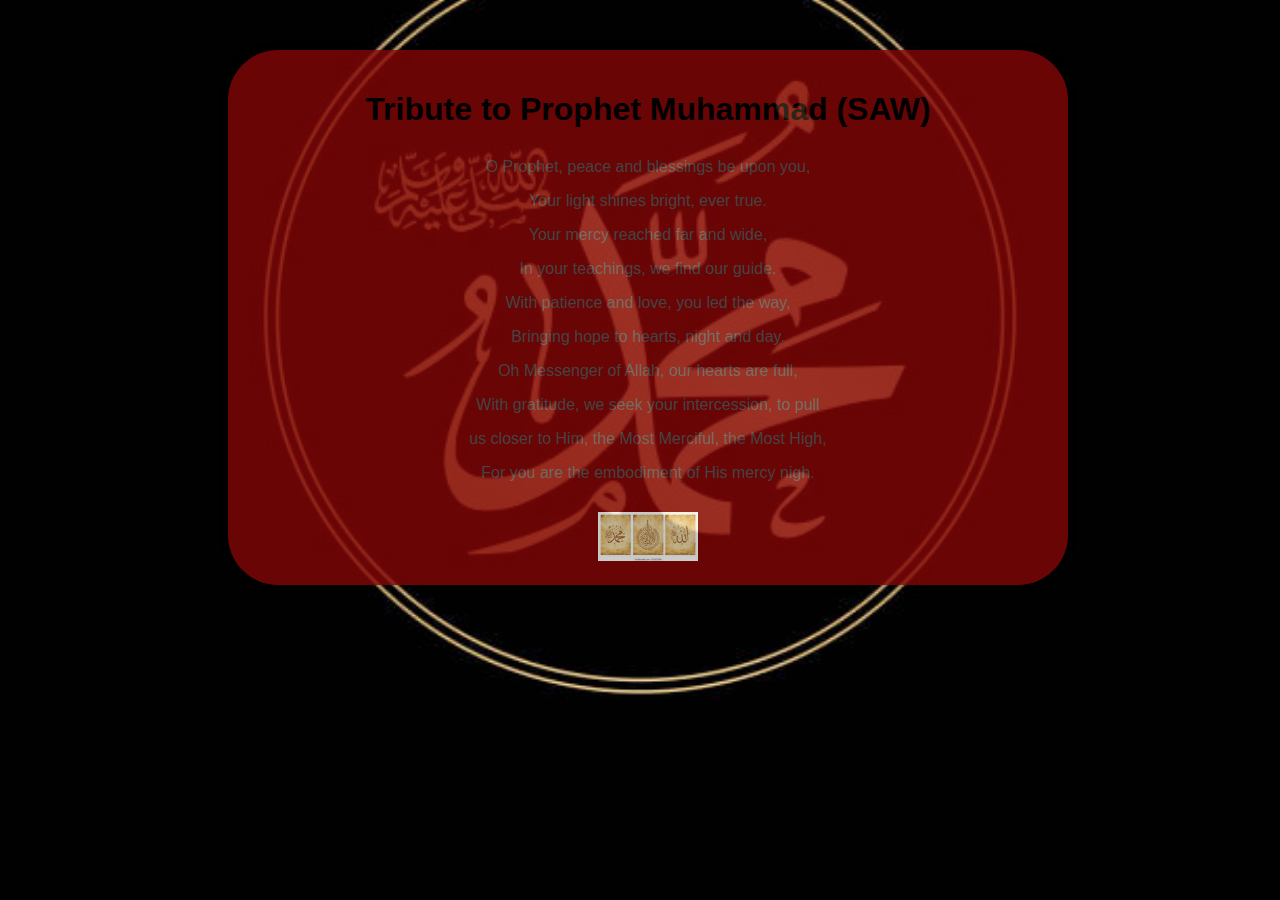
<file: tributeAssignment/index.html>
<!DOCTYPE html>
<html lang="en">
<head>
<meta charset="UTF-8">
<meta name="viewport" content="width=device-width, initial-scale=1.0">
<title>Tribute to Prophet Muhammad (SAW)</title>
<link rel="stylesheet" type="text/css" href="style.css">
</head>
<body>

<div class="container">
    <h1>Tribute to Prophet Muhammad (SAW)</h1>
    
    <div class="poem">
        <p>O Prophet, peace and blessings be upon you,</p>
        <p>Your light shines bright, ever true.</p>
        <p>Your mercy reached far and wide,</p>
        <p>In your teachings, we find our guide.</p>
        <p>With patience and love, you led the way,</p>
        <p>Bringing hope to hearts, night and day.</p>
        <p>Oh Messenger of Allah, our hearts are full,</p>
        <p>With gratitude, we seek your intercession, to pull</p>
        <p>us closer to Him, the Most Merciful, the Most High,</p>
        <p>For you are the embodiment of His mercy nigh.</p>
    </div>
    
    <div class="arabic-name">
        <img src="muhammad.jpeg" alt="Prophet Muhammad's Name in Arabics">
    </div>
</div>

</body>
</html>
</file>
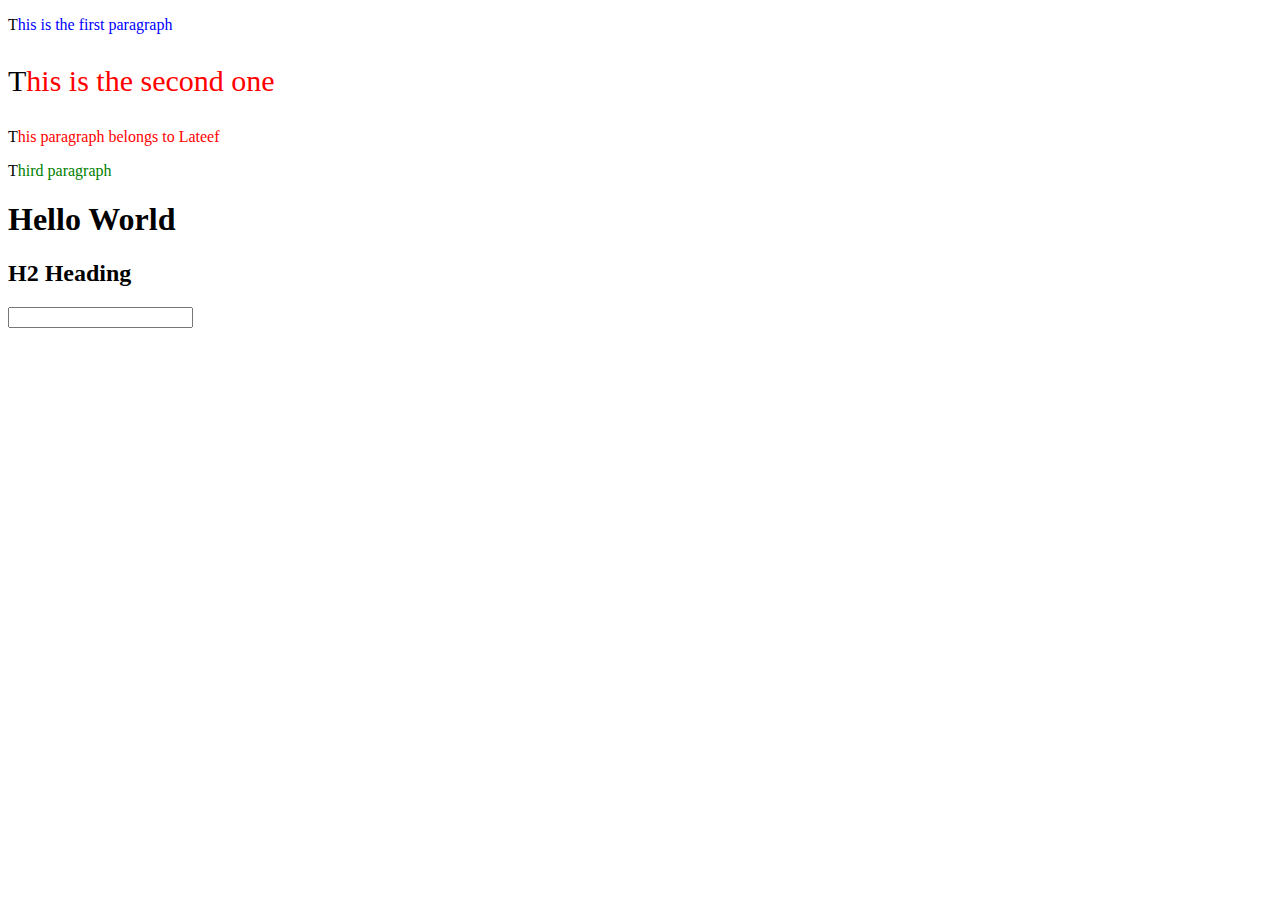
<file: UNIVELCITY/index.html>
<!DOCTYPE html>
<html lang="en">
<head>
    <meta charset="UTF-8">
    <meta name="viewport" content="width=device-width, initial-scale=1.0">
    <title>CSS Introduction</title>
    <style>
        p{
            color: red;
        }
        [secondPara]{
           font-size: 30px;
        }
        [title = "Second Paragraph"]{
            font-style: italic;
        }
        /*PSEUDO ELEMENT*/
        p::first-letter{
            color: black;
        }
        p:hover{
            background-color: black;
            color: white;
        }
        #para{
            color: green;
        }
    </style>

</head>
<body>
   <p style="color: blue;">This is the first paragraph</p>
   <p secondPara title="secondPara">This is the second one</p>
   <p>This paragraph belongs to Lateef</p>
   <p id="para">Third paragraph</p>
   <h1>Hello World</h1>
   <h2 heading2 class="h2heading">H2 Heading</h2>
   <input type="text">
</body>
</html>
</file>
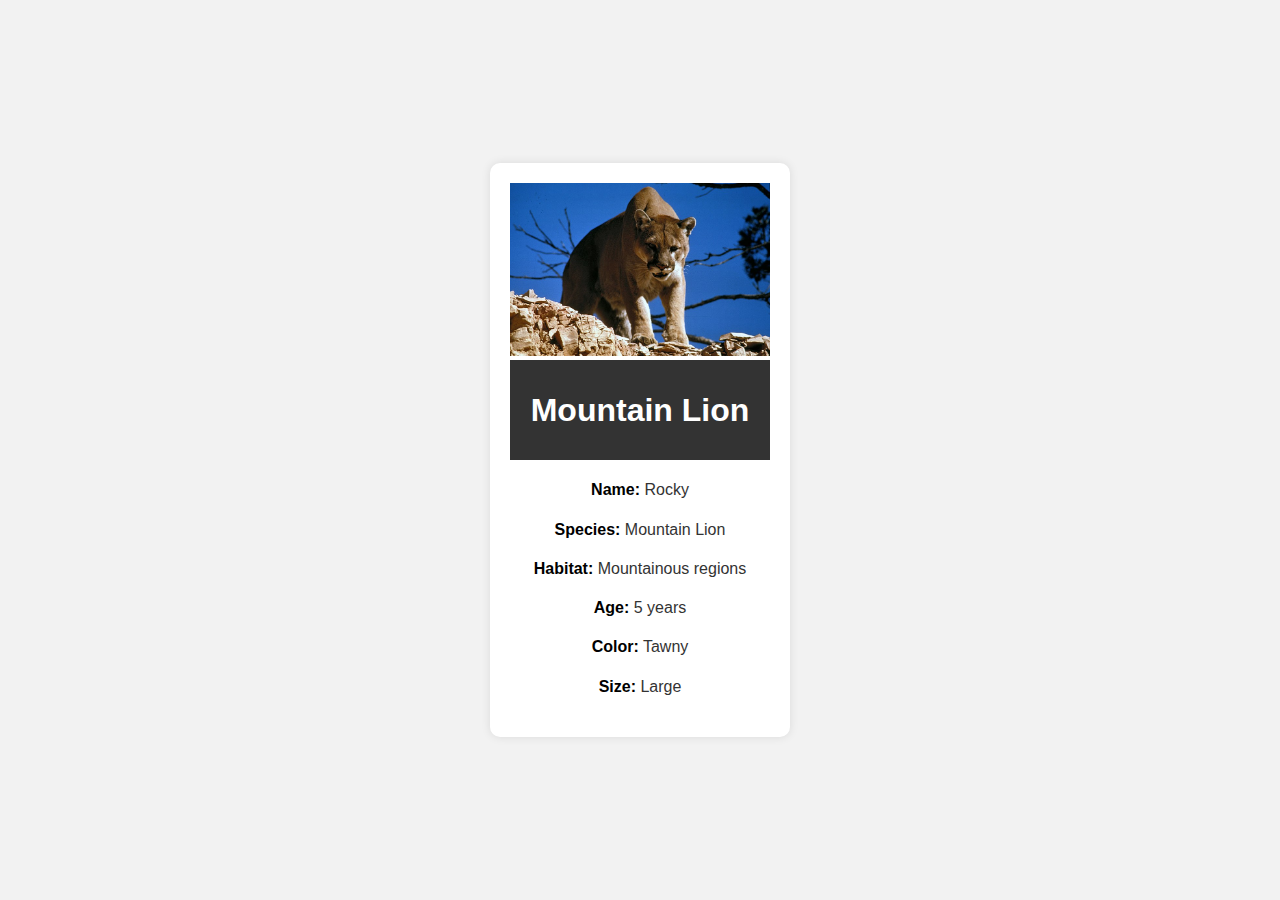
<file: eletuSuliyat/my audios/index.html>
<!DOCTYPE html>
<html lang="en">
<head>
<meta charset="UTF-8">
<meta name="viewport" content="width=device-width, initial-scale=1.0">
<title>Mountain Lion Trading</title>
<link rel="stylesheet" href="styles.css">
</head>
<body>

<div class="card">
    <div class="card-body">
        <div class="imgCtn">
            <img src="../Mountain_lion.jpg" alt="Mountain Lion">
        </div>
        <div class="card-header">
            <h1>Mountain Lion</h1>
        </div>
        <!-- <h3>Mountain Lion</h3> -->
        <h4>Name:<strong> Rocky </strong></h4>
        <h4>Species:<strong> Mountain Lion<strong></strong></h4>
        <h4>Habitat:<strong> Mountainous regions</strong></h4>
        <h4>Age:<strong> 5 years</strong></h4>
        <h4>Color:<strong> Tawny </strong></h4>
        <h4>Size:<strong> Large </strong></h4>
    </div>
</div>

</body>
</html>
</file>
<file: tributeAssignment/style.css>
body {
    font-family: Arial, sans-serif;
    background: url(muhammad1.jpg) center center/cover no-repeat;
    height: 100%;
    width: 100%;
}
.container {
    max-width: 800px;
    margin: 50px auto;
    padding: 20px;
    background-color: #840606;
    opacity: 0.8;
    border-radius: 50px;
    box-shadow: 0 0 10px rgba(0, 0, 0, 0.1);
}
h1 {
    text-align: center;
    color: black;
}
.poem {
    text-align: center;
    margin-top: 30px;
    color: #555;
}
.arabic-name {
    margin-top: 30px;
    text-align: center;
}
.arabic-name img {
    width: 100px;
    height: auto;
}
</file>
<file: eletuSuliyat/my audios/styles.css>
h1 {
    text-align: center;
}
body {
    font-family: Arial, sans-serif;
    background-color: #f2f2f2;
    margin: 0;
    padding: 0;
    display: flex;
    justify-content: center;
    align-items: center;
    height: 100vh;
}

.card {
    width: 300px;
    background-color: #fff;
    border-radius: 10px;
    box-shadow: 0 0 10px rgba(0, 0, 0, 0.1);
    overflow: hidden;
}

.card-header {
    background-color: #333;
    color: #fff;
    padding: 10px; 
    text-align: center;
} 

 .card-body {
    padding: 20px; 
    text-align: center;
}

.card-body p {
    margin-bottom: 10px;
}

.card-body h4 strong {
    font-weight: lighter;
    color: #333;
}


img{
    width: 100%;
    height: 100%;
}
</file>
